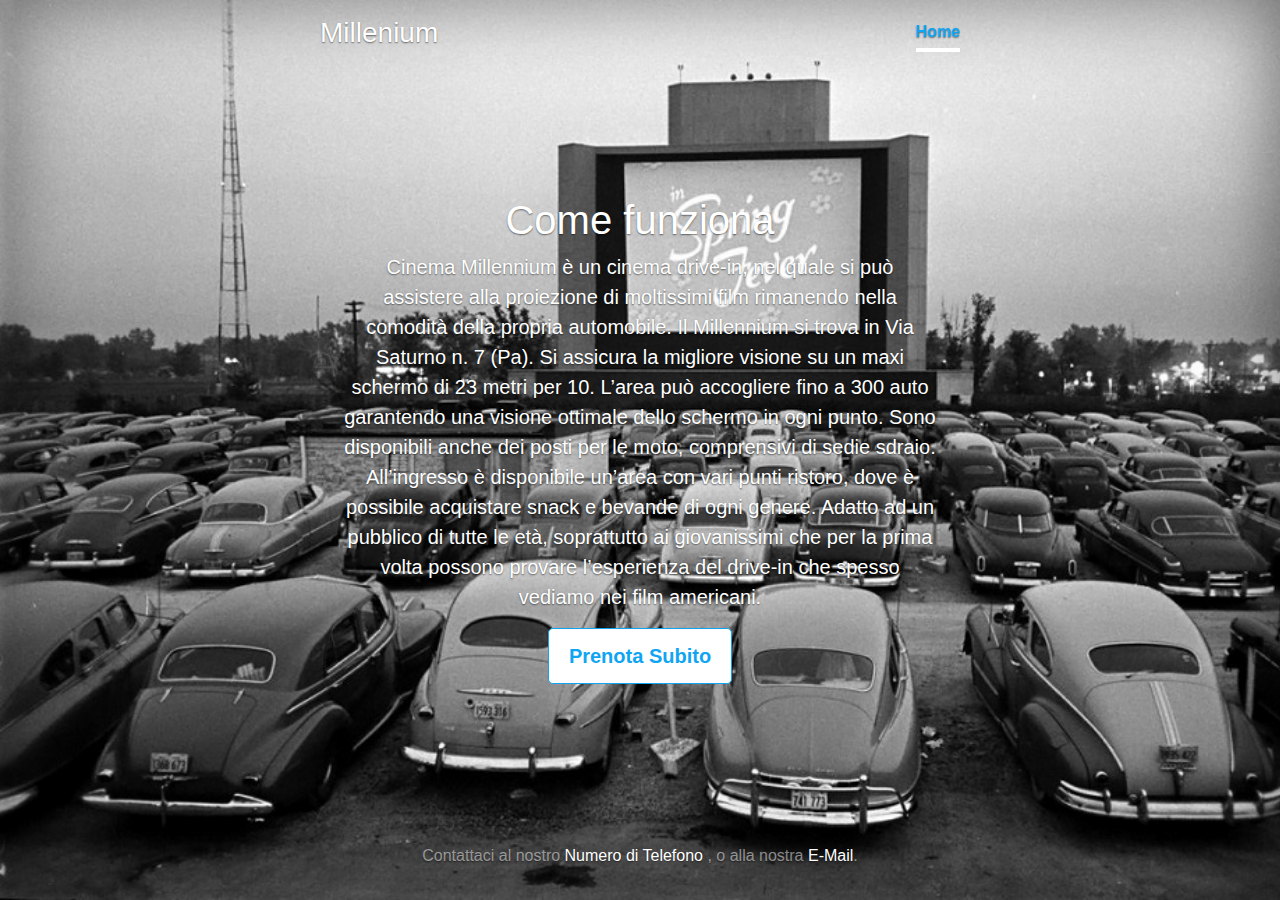
<file: index3.html>
<!doctype html>
<html lang="en">
  <head>
    <meta charset="utf-8">
    <meta name="viewport" content="width=device-width, initial-scale=1, shrink-to-fit=no">
    <meta name="description" content="">
    <meta name="author" content="Mark Otto, Jacob Thornton, and Bootstrap contributors">
    <meta name="generator" content="Jekyll v4.1.1">
    <title>Cover Template · Bootstrap</title>

    <link rel="canonical" href="https://getbootstrap.com/docs/4.5/examples/cover/">

    <!-- Bootstrap core CSS -->
<link rel="stylesheet" href="https://stackpath.bootstrapcdn.com/bootstrap/4.5.2/css/bootstrap.min.css" integrity="sha384-JcKb8q3iqJ61gNV9KGb8thSsNjpSL0n8PARn9HuZOnIxN0hoP+VmmDGMN5t9UJ0Z" crossorigin="anonymous">

    <style>
      .bd-placeholder-img {
        font-size: 1.125rem;
        text-anchor: middle;
        -webkit-user-select: none;
        -moz-user-select: none;
        -ms-user-select: none;
        user-select: none;
      }

      @media (min-width: 768px) {
        .bd-placeholder-img-lg {
          font-size: 3.5rem;
        }
      }
    </style>
    <!-- Custom styles for this template -->
    <link href="cover.css" rel="stylesheet">
  </head>
  <body class="text-center">
    <div class="cover-container d-flex w-100 h-100 p-3 mx-auto flex-column">
  <header class="masthead mb-auto">
    <div class="inner">
     <h3 class="masthead-brand">Millenium</h3>
      <nav class="nav nav-masthead justify-content-center">
        <a class="nav-link active" href="index.html">Home</a>
      </nav>
    </div>
  </header>

  <main role="main" class="inner cover">
    <h1 class="cover-heading">Come funziona</h1>
    <p class="lead">Cinema Millennium è un cinema drive-in, nel quale si può assistere alla proiezione di moltissimi film rimanendo nella comodità della propria automobile. Il Millennium si trova in Via Saturno n. 7 (Pa). Si assicura la migliore visione su un maxi schermo di 23 metri per 10. L’area può accogliere fino a 300 auto garantendo una visione ottimale dello schermo in ogni punto. Sono disponibili anche dei posti per le moto, comprensivi di sedie sdraio. All’ingresso è disponibile un’area con vari punti ristoro, dove è possibile acquistare snack e bevande di ogni genere. Adatto ad un pubblico di tutte le età, soprattutto ai giovanissimi che per la prima volta possono provare l’esperienza del drive-in che spesso vediamo nei film americani. </p>
    <p class="lead">
      <a href="index2.html" class="btn btn-lg btn-secondary">Prenota Subito</a>
    </p>
  </main>

  <footer class="mastfoot mt-auto">
    <div class="inner">
      <p>Contattaci al nostro <a href="#">Numero di Telefono </a>, o alla nostra <a href="#">E-Mail</a>.</p>
    </div>
  </footer>
</div>
    <script src="https://code.jquery.com/jquery-3.5.1.slim.min.js" integrity="sha384-DfXdz2htPH0lsSSs5nCTpuj/zy4C+OGpamoFVy38MVBnE+IbbVYUew+OrCXaRkfj" crossorigin="anonymous"></script>
<script src="https://cdn.jsdelivr.net/npm/popper.js@1.16.1/dist/umd/popper.min.js" integrity="sha384-9/reFTGAW83EW2RDu2S0VKaIzap3H66lZH81PoYlFhbGU+6BZp6G7niu735Sk7lN" crossorigin="anonymous"></script>
<script src="https://stackpath.bootstrapcdn.com/bootstrap/4.5.2/js/bootstrap.min.js" integrity="sha384-B4gt1jrGC7Jh4AgTPSdUtOBvfO8shuf57BaghqFfPlYxofvL8/KUEfYiJOMMV+rV" crossorigin="anonymous"></script>
</body>
</html>
</file>
<file: cover.css>
/*
 * Globals
 */

/* Links */
a,
a:focus,
a:hover {
  color: #fff;
}

/* Custom default button */
.btn-secondary,
.btn-secondary:hover,
.btn-secondary:focus {
  color: #0fa5f3;
  text-shadow: none; /* Prevent inheritance from `body` */
  background-color: #fff;
  border: .05rem solid #0fa5f3;
}


/*
 * Base structure
 */

html,
body {
  height: 100%;
  background-image: url(Drive.jpg);
  background-size: cover
}

body {
  display: -ms-flexbox;
  display: flex;
  color: #ffffff;
  text-shadow: 0 .05rem .1rem rgba(0, 0, 0, .5);
  box-shadow: inset 0 0 5rem rgba(0, 0, 0, .5);
}

.cover-container {
  max-width: 42em;
}


/*
 * Header
 */
.masthead {
  margin-bottom: 2rem;
}

.masthead-brand {
  margin-bottom: 0;
}

.nav-masthead .nav-link {
  padding: .25rem 0;
  font-weight: 700;
  color: rgba(255, 255, 255, .5);
  background-color: transparent;
  border-bottom: .25rem solid transparent;
}

.nav-masthead .nav-link:hover,
.nav-masthead .nav-link:focus {
  border-bottom-color: rgba(255, 255, 255, .25);
}

.nav-masthead .nav-link + .nav-link {
  margin-left: 1rem;
}

.nav-masthead .active {
  color: #0fa5f3;
  border-bottom-color: #fff;
}

@media (min-width: 48em) {
  .masthead-brand {
    float: left;
  }
  .nav-masthead {
    float: right;
  }
}


/*
 * Cover
 */
.cover {
  padding: 0 1.5rem;
}
.cover .btn-lg {
  padding: .75rem 1.25rem;
  font-weight: 700;
}


/*
 * Footer
 */
.mastfoot {
  color: rgba(255, 255, 255, .5);
}
</file>
